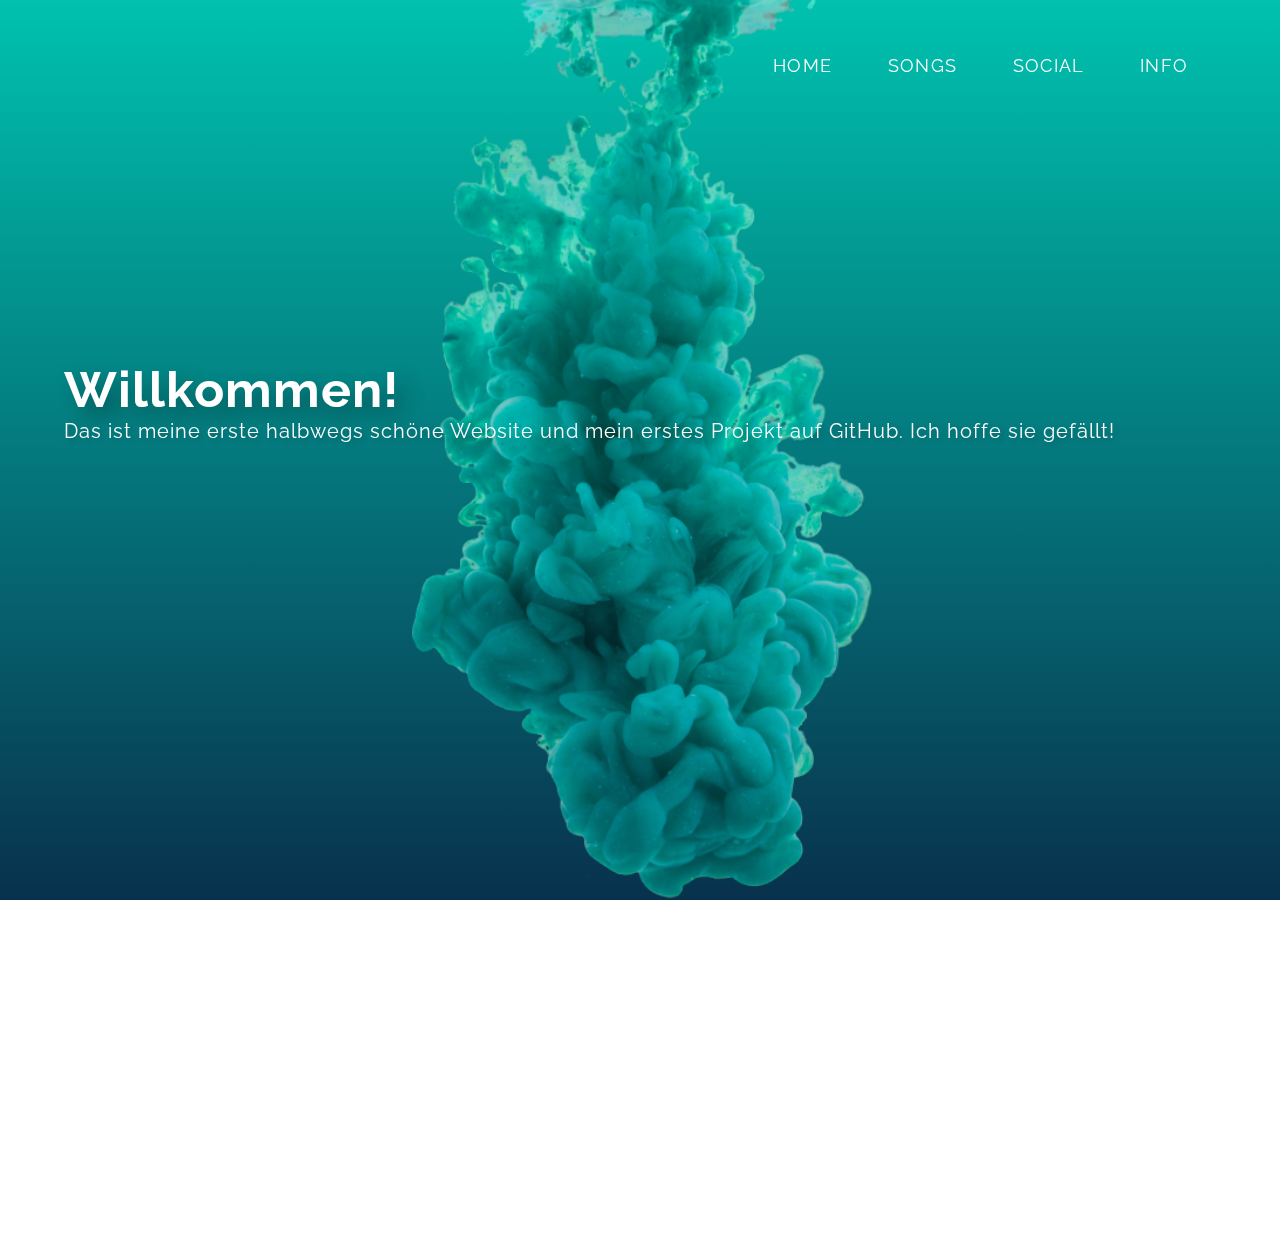
<file: index.html>
<!DOCTYPE html>
<!--Heyy! Willkommen im Source Code, cool dass du hergefunden hast!-->
<html lang="de">
  <head>
    <title>Glass</title>
    <meta name="keywords" content="Willkommen, Glass, Projekt, GitHub, loanto_ant, loanto ant, loanto-ant">
    <meta name="description" content="Selbst programmierte Seite und Projekt auf GitHub. Gehostet mit GitHub Pages">
    <meta name="author" content="loanto_ant">
    <meta charset="utf-8">
    <meta name="viewport" content="width=device-width, initial-scale=1.0">
    <link href="style.css" rel="stylesheet">
    <link rel="shortcut icon" href="favicon.ico" type="image/x-icon">
    <link rel="preconnect" href="https://fonts.gstatic.com">
    <link href="https://fonts.googleapis.com/css2?family=Raleway:wght@300;600&display=swap" rel="stylesheet">
    <meta name="google-site-verification" content="JOJiGApbeVH1Fwu4EngqwizyYhI9VaiPOR7DpakAbWo" />
  </head>
  <body>
    <img src="Bilder/splash-4a.png" class="splash">
    <div class="allesinhalt">
      <div class="title">
        <h1>Willkommen!</h1>
        <p>Das ist meine erste halbwegs schöne Website und mein erstes Projekt auf GitHub. Ich hoffe sie gefällt!</p>
      </div>
      <div class="footer" id="footer-index">
        <a href='https://de.freepik.com/fotos/banner'>Banner Foto erstellt von onlyyouqj - de.freepik.com</a>
        <a href="#"><img src="Bilder/ontop.svg" alt="Nach Oben"></a>
    </div>
  </div>
    <div class="nav">
      <a href="index.html">HOME</a>
      <a href="songs.html">SONGS</a>
      <a href="social.html">SOCIAL</a>
      <a href="info.html">INFO</a>
    </div>
    <div class="dark-mode-hinweis">
      <p><strong>Hinweis:</strong> Sie verwenden diese Seite im Darkmode</p>
    </div>
  </body>
</html>
</file>
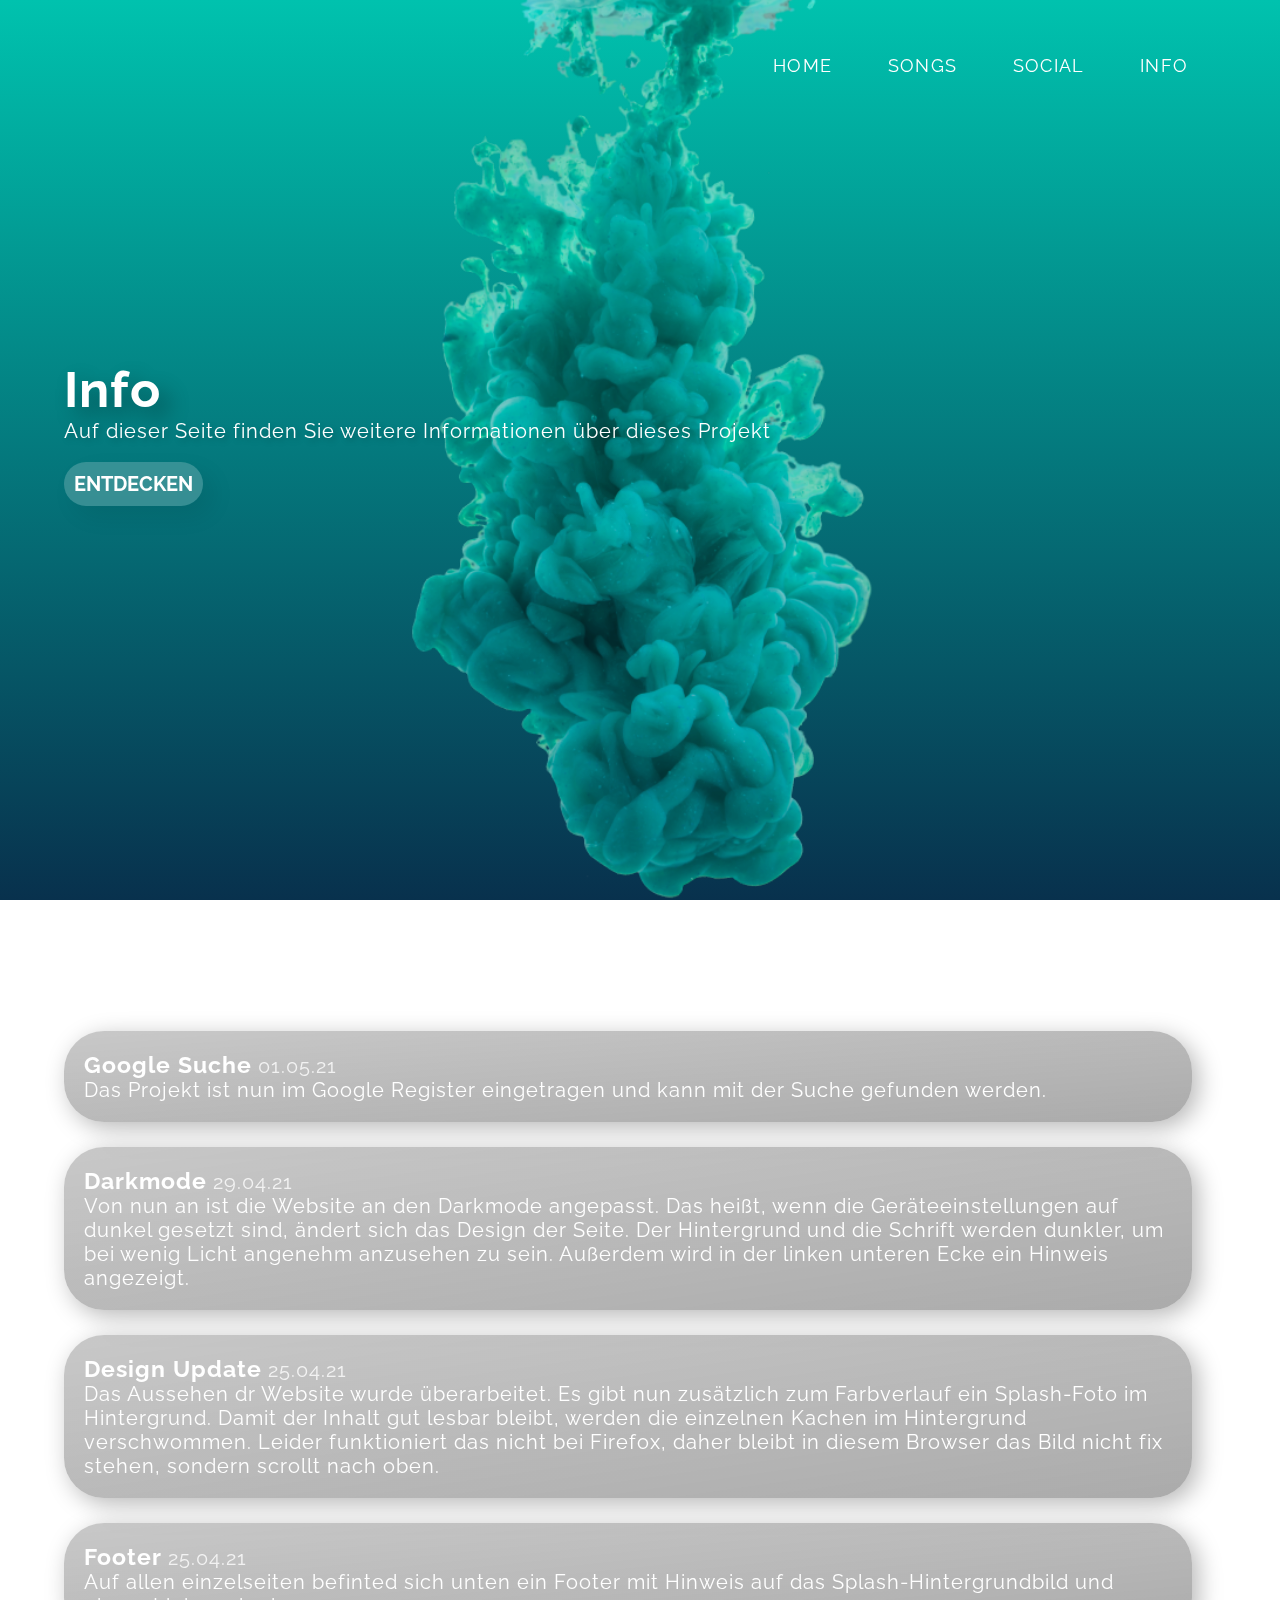
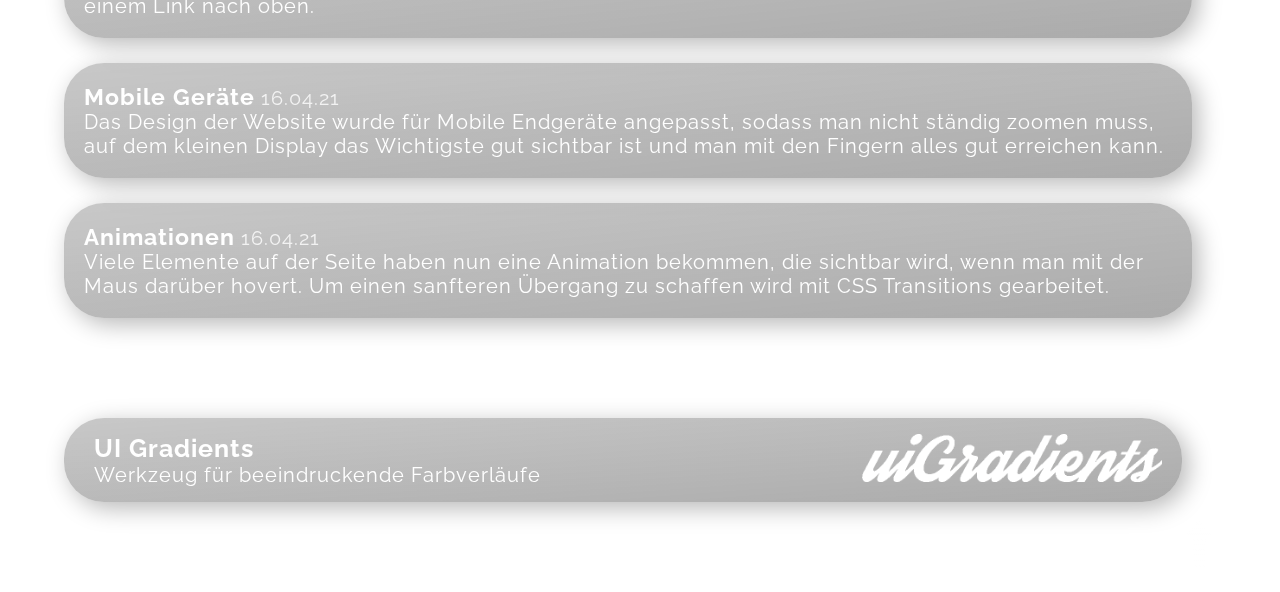
<file: info.html>
<!DOCTYPE html>
<!--Heyy! Willkommen im Source Code, cool dass du hergefunden hast!-->
<html lang="de">
  <head>
    <title>Glass</title>
    <meta name="keywords" content="Info, Glass, Projekt, GitHub, loanto_ant, loanto ant, loanto-ant">
    <meta name="description" content="Selbst programmierte Seite und Projekt auf GitHub. Gehostet mit GitHub Pages">
    <meta name="author" content="loanto_ant">
    <meta charset="utf-8">
    <meta name="viewport" content="width=device-width, initial-scale=1.0">
    <link href="style.css" rel="stylesheet">
    <link rel="shortcut icon" href="favicon.ico" type="image/x-icon">
    <link rel="preconnect" href="https://fonts.gstatic.com">
    <link href="https://fonts.googleapis.com/css2?family=Raleway:wght@300;600&display=swap" rel="stylesheet">
  </head>
  <body>
    <img src="Bilder/splash-4a.png" class="splash">
    <div class="allesinhalt">
        <div class="title">
            <h1>Info</h1>
            <p>Auf dieser Seite finden Sie weitere Informationen über dieses Projekt</p>
            <br>
            <a href="#content"><button>ENTDECKEN</button></a>
        </div>
        <div class="content" id="content">
            <h2>Neuste Änderungen</h2>
            <div class="entstehung-gesamt">
                <div class="entstehung-absatz">
                  <h3>Google Suche</h3>
                  <span class="entstehung-datum">01.05.21</span>  
                  <p>Das Projekt ist nun im Google Register eingetragen und kann mit der Suche gefunden werden.</p>
                </div>
                <div class="entstehung-absatz">
                  <h3>Darkmode</h3>
                  <span class="entstehung-datum">29.04.21</span>  
                  <p>Von nun an ist die Website an den Darkmode angepasst. Das heißt, wenn die Geräteeinstellungen auf dunkel gesetzt sind, ändert sich das Design der Seite. Der Hintergrund und die Schrift werden dunkler, um bei wenig Licht angenehm anzusehen zu sein. Außerdem wird in der linken unteren Ecke ein Hinweis angezeigt.</p>
                </div>
                <div class="entstehung-absatz">
                  <h3>Design Update</h3>
                  <span class="entstehung-datum">25.04.21</span>  
                  <p>Das Aussehen dr Website wurde überarbeitet. Es gibt nun zusätzlich zum Farbverlauf ein Splash-Foto im Hintergrund. Damit der Inhalt gut lesbar bleibt, werden die einzelnen Kachen im Hintergrund verschwommen. Leider funktioniert das nicht bei Firefox, daher bleibt in diesem Browser das Bild nicht fix stehen, sondern scrollt nach oben. </p>
                </div>
                <div class="entstehung-absatz">
                  <h3>Footer</h3>
                  <span class="entstehung-datum">25.04.21</span>  
                  <p>Auf allen einzelseiten befinted sich unten ein Footer mit Hinweis auf das Splash-Hintergrundbild und einem Link nach oben.</p>
                </div>
                <div class="entstehung-absatz">
                  <h3>Mobile Geräte</h3>
                  <span class="entstehung-datum">16.04.21</span>  
                  <p>Das Design der Website wurde für Mobile Endgeräte angepasst, sodass man nicht ständig zoomen muss, auf dem kleinen Display das Wichtigste gut sichtbar ist und man mit den Fingern alles gut erreichen kann. </p>
                </div>
                <div class="entstehung-absatz">
                  <h3>Animationen</h3>
                  <span class="entstehung-datum">16.04.21</span>  
                  <p>Viele Elemente auf der Seite haben nun eine Animation bekommen, die sichtbar wird, wenn man mit der Maus darüber hovert. Um einen sanfteren Übergang zu schaffen wird mit CSS Transitions gearbeitet.</p>
                </div>
            </div>
            <h2>Tools</h2>
            <div class="tools-gesamt">
                <div class="tool-einzeln">
                    <div class="tool-text">
                        <a href="https://uigradients.com/" target="blank"><h3>UI Gradients</h3></a>
                        <p>Werkzeug für beeindruckende Farbverläufe</p>
                    </div>
                <a href="https://uigradients.com/" target="blank"><img src="Bilder/ui gradients logo.png" alt="logo"></a>
                </div>
            </div>
            <div class="footer">
              <a href='https://de.freepik.com/fotos/banner'>Banner Foto erstellt von onlyyouqj - de.freepik.com</a>
              <a href="#"><img src="Bilder/ontop.svg" alt="Nach Oben"></a>
          </div>
        </div>
  </div>
    <div class="nav">
      <a href="index.html">HOME</a>
      <a href="songs.html">SONGS</a>
      <a href="social.html">SOCIAL</a>
      <a href="info.html">INFO</a>
    </div>
    <div class="dark-mode-hinweis">
      <p><strong>Hinweis:</strong> Sie verwenden diese Seite im Darkmode</p>
    </div>
  </body>
</html>
</file>
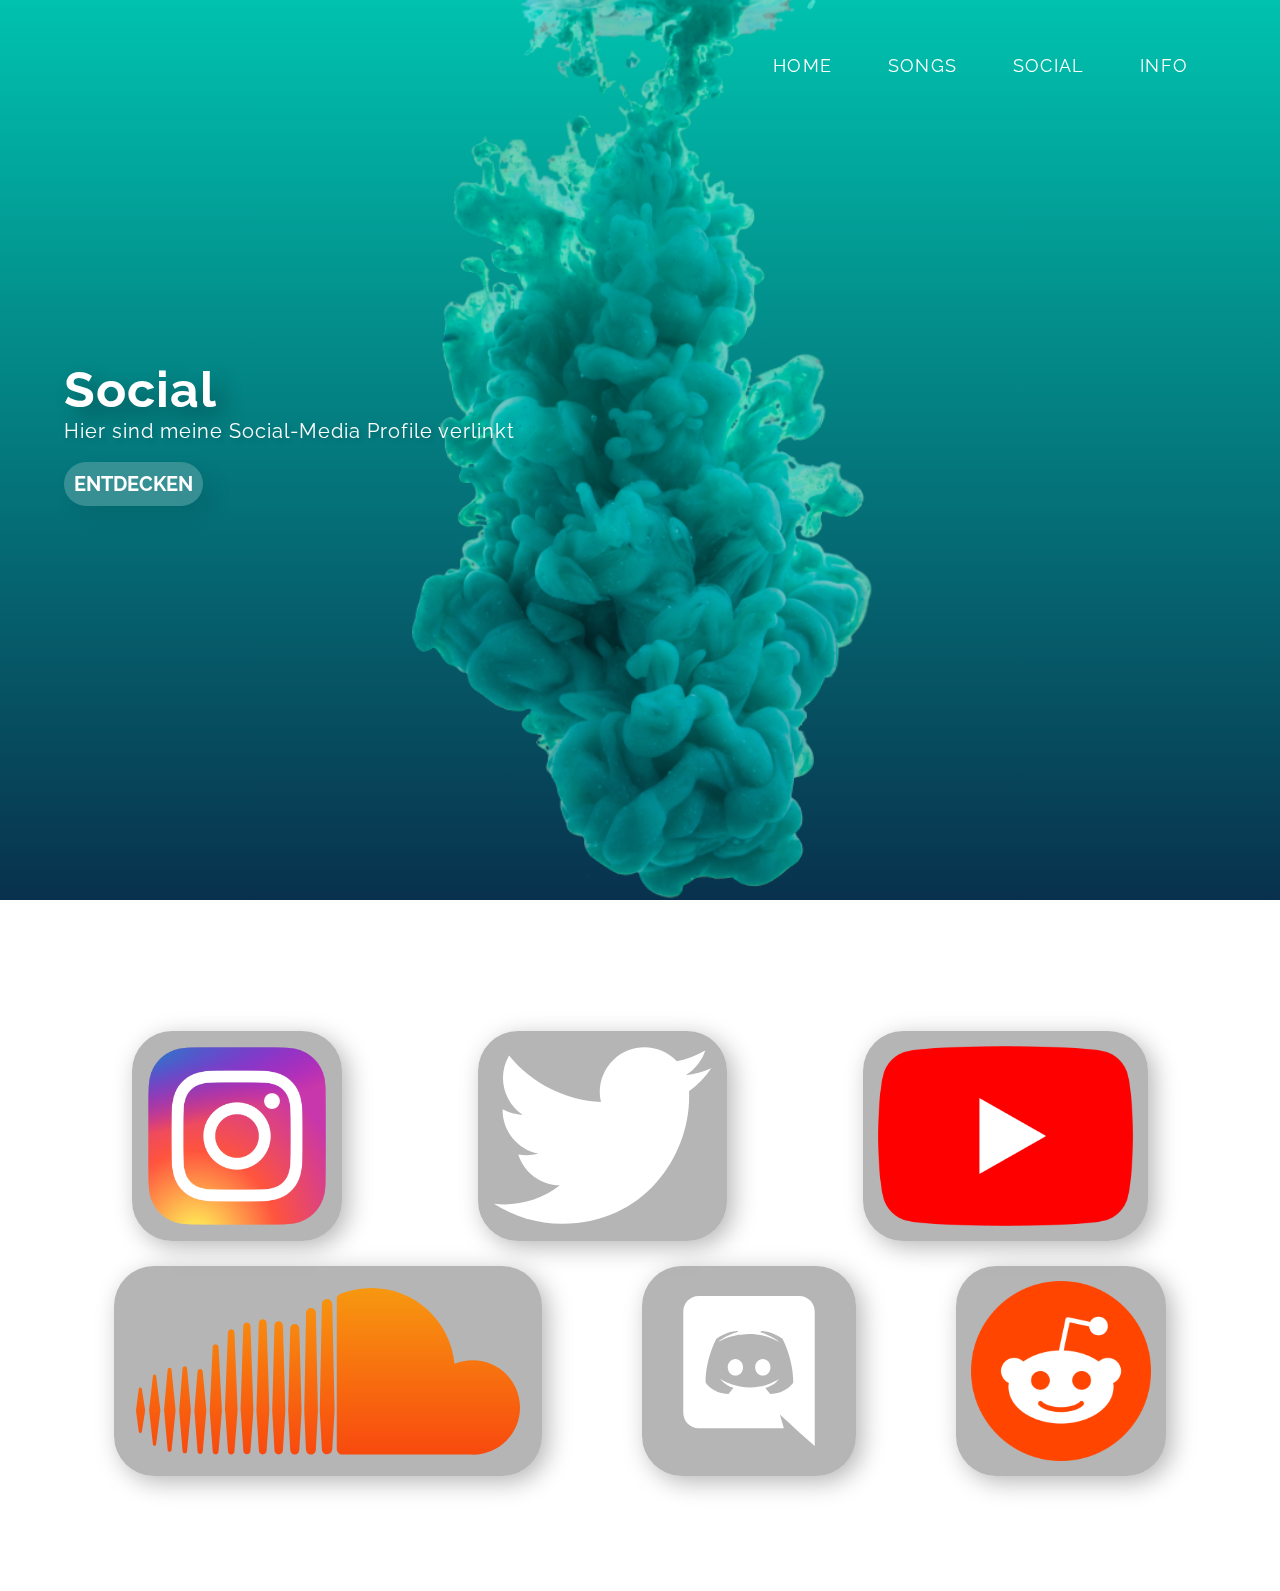
<file: social.html>
<!DOCTYPE html>
<!--Heyy! Willkommen im Source Code, cool dass du hergefunden hast!-->
<html lang="de">
  <head>
    <title>Glass</title>
    <meta name="keywords" content="loanto_ant, loanto ant, loanto-ant, Social Media Profile, Social-Media, Instagram, Twitter, Youtube, Soundcloud, Reddit, Discord, Glass, Projekt, GitHub">
    <meta name="description" content="Selbst programmierte Seite und Projekt auf GitHub. Gehostet mit GitHub Pages">
    <meta name="author" content="loanto_ant">
    <meta charset="utf-8">
    <meta name="viewport" content="width=device-width, initial-scale=1.0">
    <link href="style.css" rel="stylesheet">
    <link rel="shortcut icon" href="favicon.ico" type="image/x-icon">
    <link rel="preconnect" href="https://fonts.gstatic.com">
    <link href="https://fonts.googleapis.com/css2?family=Raleway:wght@300;600&display=swap" rel="stylesheet">
  </head>
  <body>
    <img src="Bilder/splash-4a.png" class="splash">
    <div class="allesinhalt">
    <div class="title">
        <h1>Social</h1>
        <p>Hier sind meine Social-Media Profile verlinkt</p>
        <br>
        <a href="#content"><button>ENTDECKEN</button></a>
    </div>
    <div class="content" id="content">
        <h2>Alle Dienste</h2>
        <div class="dienste-gesamt">
            <div class="dienst-einzeln">
                <a href="#" target="blank"><img src="Bilder/Instagram Logo.png" alt="Instagram"></a>
            </div>
            <div class="dienst-einzeln">
                <a href="https://twitter.com/LoantoA" target="blank"><img src="Bilder/Twitter Logo.svg" alt="Twitter"></a>
            </div>
            <div class="dienst-einzeln">
                <a href="https://www.youtube.com/channel/UCMB9wM5uBOpIzb2xIsitZ4Q/featured" target="blank"><img src="Bilder/Youtube Logo.png" alt="Youtube"></a>
            </div>
            <div class="dienst-einzeln">
                <a href="https://soundcloud.com/user-425709769" target="blank"><img src="Bilder/SoundCloud Logo.svg" alt="Soundcloud"></a>
            </div>
            <div class="dienst-einzeln">
                <a href="#" target="blank"><img src="Bilder/Discord Logo.svg" alt="Discord"></a>
            </div>
            <div class="dienst-einzeln">
                <a href="#" target="blank"><img src="Bilder/Reddit Logo.png" alt="Reddit"></a>
            </div>
        </div>
        <div class="footer">
            <a href='https://de.freepik.com/fotos/banner'>Banner Foto erstellt von onlyyouqj - de.freepik.com</a>
            <a href="#"><img src="Bilder/ontop.svg" alt="Nach Oben"></a>
        </div>
    </div>
  </div>
    <div class="nav">
      <a href="index.html">HOME</a>
      <a href="songs.html">SONGS</a>
      <a href="social.html">SOCIAL</a>
      <a href="info.html">INFO</a>
    </div>
    <div class="dark-mode-hinweis">
        <p><strong>Hinweis:</strong> Sie verwenden diese Seite im Darkmode</p>
    </div>
  </body>
</html>
</file>
<file: style.css>
/*Irgendwie Alles*/
*{
    margin: 0;
    padding: 0;
    scroll-behavior: smooth;
    font-family: 'Raleway', sans-serif;
}
:root{
    --blur: 10px;
    --font-color: white;
    --font-color-box: rgb(255, 255, 255);
    --shadow: 6px 6px 25px rgba(0, 0, 0, 0.288);
    --text-shadow: 3px 3px 6px rgba(0, 0, 0, 0.226);
    /* WHITE
    --background-color: rgba(255, 255, 255, 0.29);
    --background-color-hover: rgba(255, 255, 255, 0.50) ;
    --background-image: linear-gradient( to right bottom, rgba(255, 255, 255, 0.29), rgba(255, 255, 255, 0.40)) ;
    --background-image-hover: linear-gradient( to right bottom, rgba(255, 255, 255, 0.42), rgba(255, 255, 255, 0.52)) ;
    */
    --background-color: rgba(0, 0, 0, 0.29);
    --background-color-hover: rgba(0, 0, 0, 0.5) ;
    --background-image: linear-gradient( to right bottom, rgba(66, 66, 66, 0.29), rgba(44, 44, 44, 0.4)) ;
    --background-image-hover: linear-gradient( to right bottom, rgba(0, 0, 0, 0.42), rgba(0, 0, 0, 0.52)) ;
}
html, body{
    width: 100%;
    height: 100%;
    margin: 0px;
    padding: 0px;
    overflow-x: hidden;
    scrollbar-color: var(--font-color) rgb(55, 138, 145);
}
body{
    background-size: cover;
    background-image: linear-gradient(#00c2ae, #08314D);
    background-attachment: fixed;
}
::-webkit-scrollbar{
    width: 15px;
}
::-webkit-scrollbar-track{
    background-image: linear-gradient(#009485, #062031);
}
::-webkit-scrollbar-thumb{
    border-radius: 10px;
    background-color: rgba(255, 255, 255, 0.644);
}
::-webkit-scrollbar-thumb:hover{
    background-color: rgba(255, 255, 255, 0.87);
}

.allesinhalt{
    position: absolute;
    top: 40vh;
    left: 5vw;
    height: 100vh;
    letter-spacing: 1.0px;
}
.title h1{
    color: var(--font-color);
    font-size: 50px;
    text-shadow: 10px 10px 20px rgba(0, 0, 0, 0.342);
}
.title p{
    color: var(--font-color);
    font-size: 20px;
    text-shadow: var(--text-shadow);
}
.title button{
    color: var(--font-color);
    background-color: rgba(255, 255, 255, 0.2);
    font-size: 20px;
    text-transform: uppercase;
    font-weight: bold;
    border: 3px solid rgba(255, 255, 255, 0);
    border-radius: 50px;
    padding: 7px;
    transition: border 0.3s;
    backdrop-filter: blur(var(--blur));
    box-shadow: 10px 10px 25px rgba(0, 0, 0, 0.075)
}
.title button:hover{
    border: 3px solid rgba(255, 255, 255, 0.5);
}
.title button:focus{
    outline: none;
}
.nav a{
    color: var(--font-color);
    font-family: "Raleway", sans-serif;
    text-decoration: none;
    font-size: 18px;
    padding: 8px;
    margin: 20px;
    border-bottom: 3px solid rgba(255, 255, 255, 0);
    letter-spacing: 1.2px;
    transition: border-bottom 0.3s;
}
.nav a:hover{
    border-bottom: 3px solid var(--font-color);
}
.nav a:focus{
    outline: none;
}
.nav{
    position: absolute;
    display: flex;
    justify-content: space-between;
    flex-wrap: wrap;
    top: 3vh;
    right: 5vw;
}
.content{
    position: relative;
    top: 50vh;
}
.content h2{
    color: var(--font-color);
    font-size: 30px;
    padding: 20px;
}
.footer{
    position: relative;
    height: 90px;
    display: flex;
    justify-content: space-between;
    align-items: center;
}
.footer img{
    height: 50px;
}
.footer a{
    color: var(--font-color);
    text-decoration: none;
    font-size: 15px;
}
#footer-index{
    position: absolute;
    bottom: 0px;
    width: 90vw;
}
.splash{
    height: 100vh;
    position: fixed;
    left: 50%;
    transform: translateX(-50%);
    opacity: 0.8;
}
.dark-mode-hinweis{
    position: fixed;
    bottom: 0px;
    left: 0px;
    background-image: var(--background-image) ;
    backdrop-filter: blur(var(--blur));
    padding: 5px;
    color: var(--font-color);
    border-radius: 0px 15px 0px 0px;
    display: none;
}

/*Songs*/

.song-einzeln{
    background-image: var(--background-image);
    border-radius: 40px;
    padding: 25px;
    position: relative;
    height: 140px;
    width: 450px;
    margin-bottom: 25px;
    box-shadow: var(--shadow);
    backdrop-filter: blur(var(--blur));
}
.cover, .song-einzeln img{
    width: 140px;
    position: absolute;
    right: 20px;
    top: 50%;
    transform: translateY(-50%);
    border-radius: 30px;
    z-index: 3;
}
.cover{
    display: flex;
    justify-content: center;
    align-items: center;
}
.cover img{
    position: static;
    transform: none;
    transition: transform 0.8s;
}
.cover img:hover{
    transform: scale(calc(190/140));
}
.song-einzeln h3{
    color: var(--font-color-box);
    font-size: 25px;
    margin-bottom: 20px;
}
.song-einzeln audio{
    margin-top: 16.5px;
    border-radius: 30px;
    width: 300px;
    height: 54px;
}
.song-einzeln audio:focus{
    outline: none;
}
audio::-webkit-media-controls-panel{
    background-color: initial;
}
.youtube, .soundcloud{
    color: var(--font-color-box);
    font-size: 18px;
    text-decoration: none;
    margin-right: 30px;
}
.youtube:hover{
    border-bottom: 2px solid red;
}
.soundcloud:hover{
    border-bottom: 2px solid #FF5419;
}
.songs-gesamt{
    width: 90vw;
    display: flex;
    justify-content: space-around;
    flex-wrap: wrap;
}

/*Social Media*/

.dienste-gesamt{
    width: 90vw;
    display: flex;
    justify-content: space-around;
    flex-wrap: wrap;
}
.dienst-einzeln{
    background-color: var(--background-color);
    border-radius: 40px;
    padding: 15px;
    position: relative;
    height: 20vh;
    margin-bottom: 25px;
    margin-left: 5px;
    margin-right: 5px;
    box-shadow: var(--shadow);
    transition: background-color 0.4s;
    backdrop-filter: blur(var(--blur));
    transition: transform 0.4s;
}
.dienst-einzeln img{
    height: 20vh;
}

.dienst-einzeln:hover{
    
    transform: scale(1.1);
}
/*Info*/

.entstehung-gesamt, tools-gesamt{
    width: 90vw;
}
.entstehung-absatz{
    color: var(--font-color-box);
    font-size: 20px;
    background-image: var(--background-image);
    border-radius: 40px;
    padding: 20px;
    width: 85vw;
    margin-bottom: 25px;
    box-shadow: var(--shadow);
    backdrop-filter: blur(var(--blur));
    
}
.entstehung-absatz h3{
    display: inline;
}
.entstehung-datum{
    opacity: 0.8;
}

.tool-einzeln{
    background-image: var(--background-image);
    border-radius: 40px;
    width: 85vw;
    display: flex;
    justify-content: space-between;
    align-items: center;
    padding-left: 15px;
    padding-right: 15px;
    flex-wrap: wrap;
    box-shadow: var(--shadow);
    backdrop-filter: blur(var(--blur));
}
.tool-einzeln h3{
    color: var(--font-color-box);
    font-size: 25px;
    text-decoration: none;
}
.tool-einzeln a{
    text-decoration: none;
}
.tool-einzeln h3:hover{
    text-decoration: underline solid var(--font-color-box);
}
.tool-einzeln p{
    color: var(--font-color-box);
    font-size: 20px;
}
.tool-einzeln img{
    width: 300px;
    margin: 15px 5px 15px 5px;
}
.tool-text{
    margin: 15px;
}

/*Mobile-Songs*/
@media (max-width: 545px){
    .songs-gesamt{
        justify-content: center;
    }
    .song-einzeln{
        height: 325px;
        max-width: 300px;
        padding: 18px;
    }
    .song-einzeln h3{
        text-align: center;
    }
    .song-einzeln audio{
        position: relative;
        bottom: -208px;
    }
    .song-einzeln img, .cover{
        left: 50%;
        top: 168px;
        width: 225px;
    }
    .cover{
        transform: translate(-50%, -50%);
    }

    .cover img:hover{
        transform: scale(1);
    }
    .youtube, .soundcloud{
        display: none;
    }
}
/*only Firefox*/
@-moz-document url-prefix(){
    :root{
        --blur: 0px;
    }
    .song-einzeln, .dienst-einzeln, .entstehung-absatz, .tool-einzeln{
        backdrop-filter: none;
    }
    .song-einzeln audio{
        height: 40px;
        margin-top: 30.5px;
        filter: invert(1);
    }
    .splash{
        position: absolute;
    }
}
/*Darkmode*/
@media (prefers-color-scheme: dark){
    :root{
        --font-color:rgb(218, 218, 218);
    }
    body{
        background-image: linear-gradient(#00a594, #062235);
    }
    .title button:hover{
        border: 3px solid rgba(34, 34, 34, 0.658);
    }
    .splash{
        filter: brightness(75%);
    }
    .footer img{
        filter: brightness(75%);
    }
    .dark-mode-hinweis{
        display: block;
        animation: verschwinden 2s ease-in-out forwards 7s;
    }
    .tool-einzeln img{
        filter: brightness(15%);
    }
    /*audio::-webkit-media-controls-panel{
        background-color: var(--font-color);
    }*/
    .song-einzeln audio{
        filter: invert(1);
    }
}
@keyframes verschwinden {
    0%{
        opacity: 1;
    }
    100%{
        opacity: 0;
    }
}
</file>
